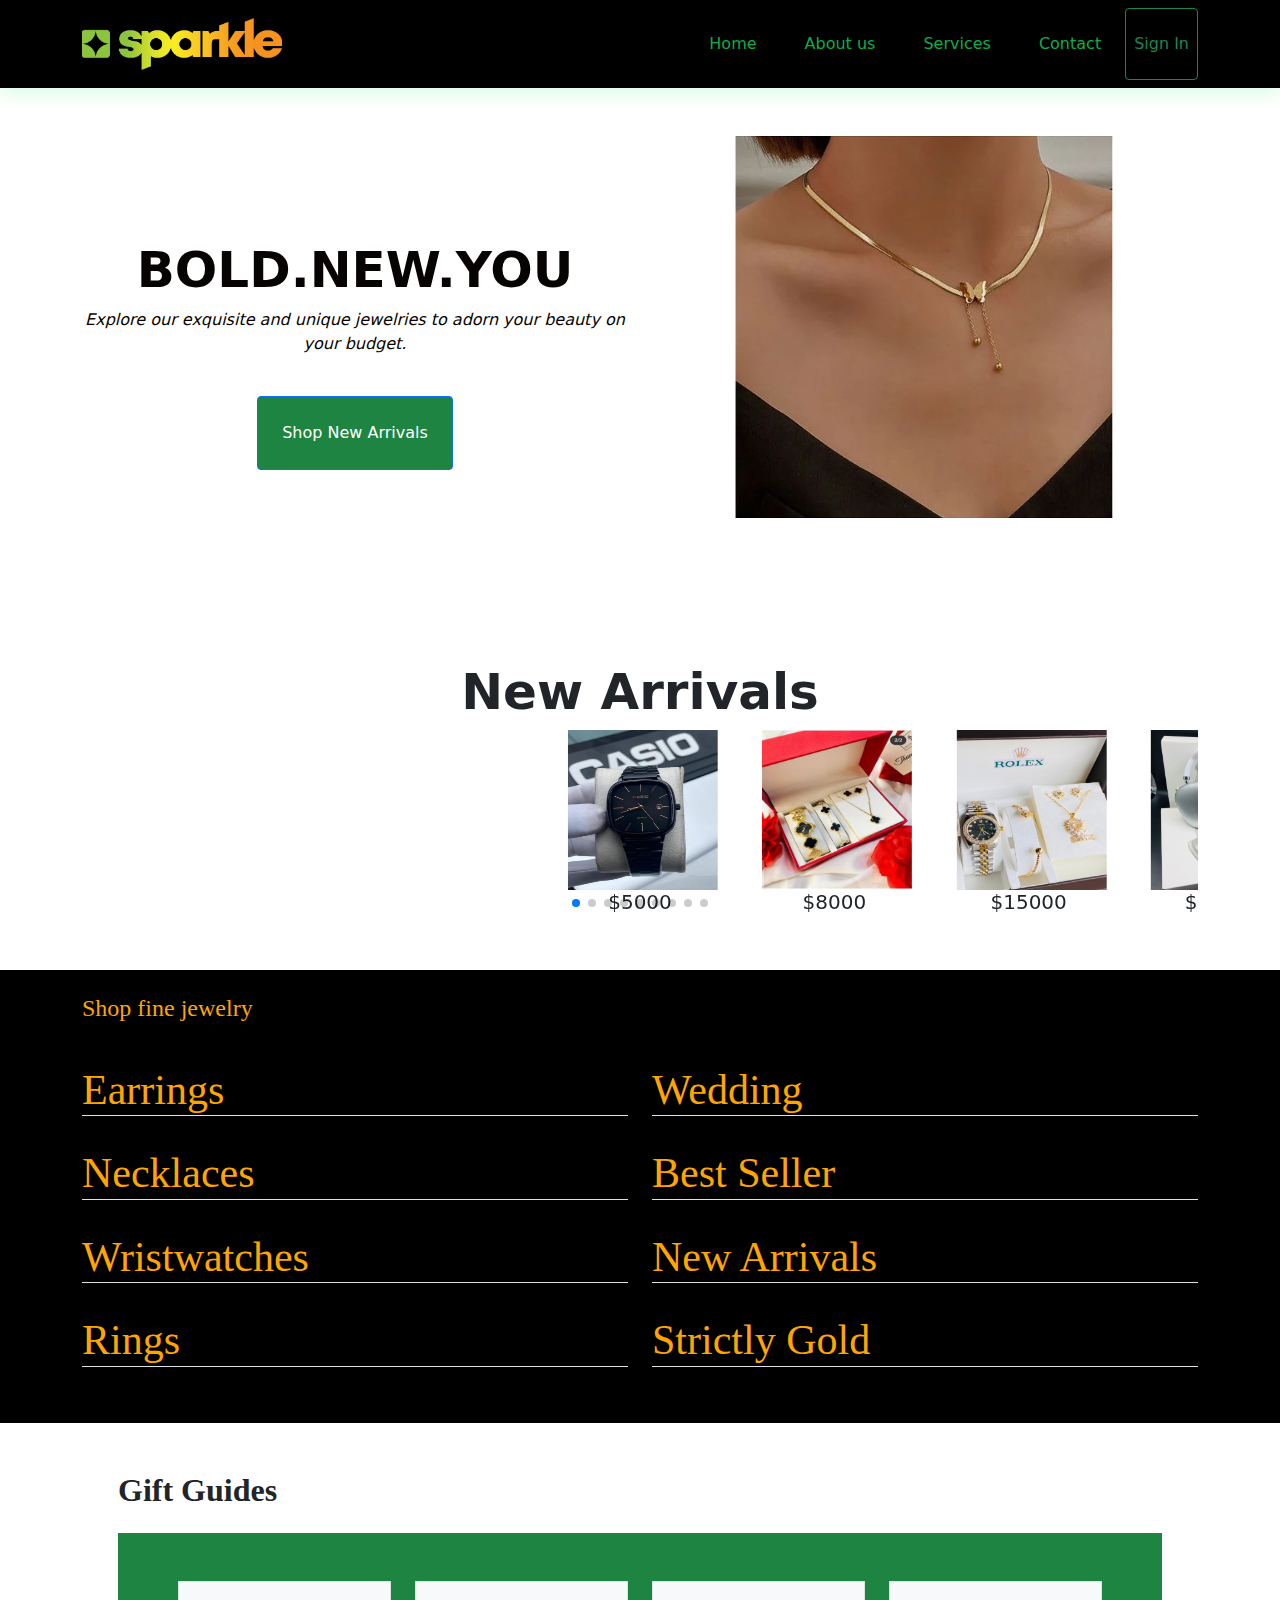
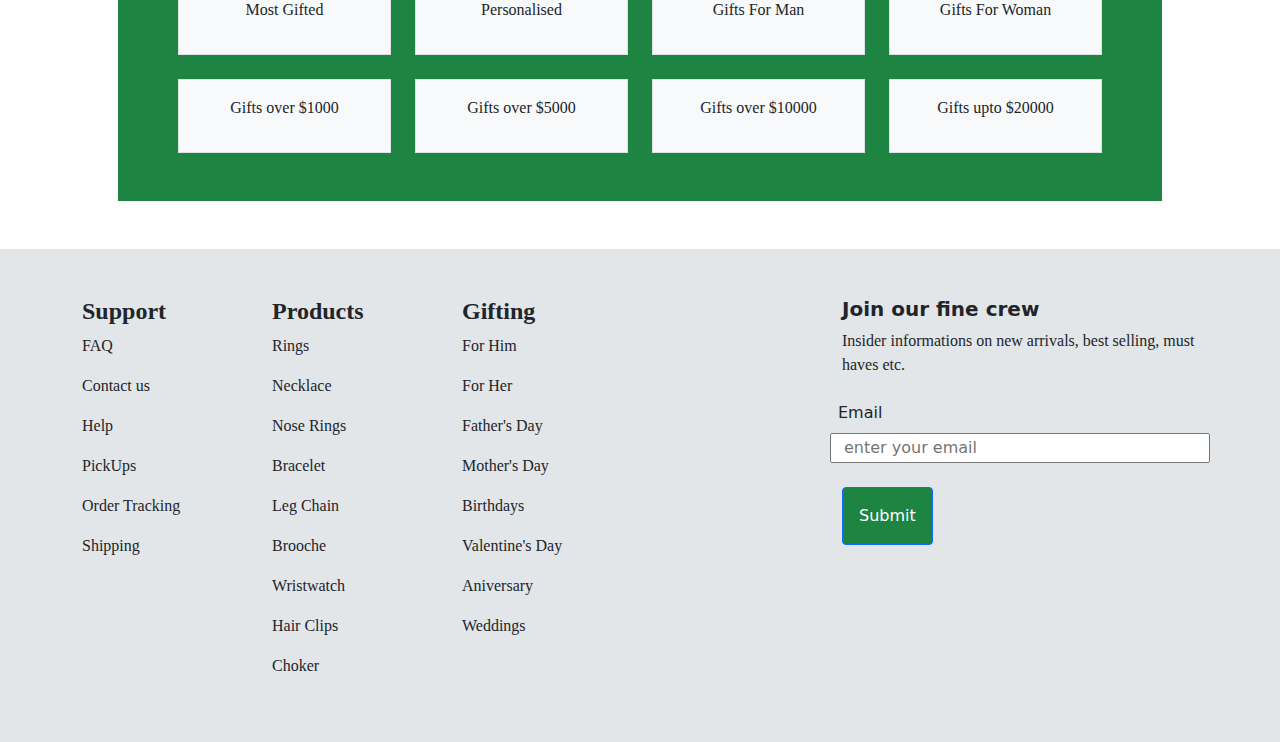
<file: index.html>
<!DOCTYPE html>
<html lang="en">
<head>
    <meta charset="UTF-8">
    <meta http-equiv="X-UA-Compatible" content="IE=edge">
    <meta name="viewport" content="width=device-width, initial-scale=1.0">
    <link rel="stylesheet" href="css/bootstrap.min.css">
    <link rel="stylesheet" href="css/style.css">
    <link
      rel="stylesheet"
      href="https://unpkg.com/swiper/swiper-bundle.min.css"
    />
    <title>Jewelleries</title>
</head>
<body>
    <div id="header-section">
        <nav class="navbar navbar-expand-lg navbar-light bg-light  shadow">
            <div class="container mx-auto">
              <a class="navbar-brand text-primary " href="#">
                  <img src="[data-uri]" alt="Shop.Sparkle" width="200">
              </a>
              <button class="navbar-toggler" type="button" data-bs-toggle="collapse" data-bs-target="#navbarSupportedContent" aria-controls="navbarSupportedContent" aria-expanded="false" aria-label="Toggle navigation">
                <span class="navbar-toggler-icon"></span>
              </button>
              <div class="collapse navbar-collapse" id="navbarSupportedContent">
                <ul class="navbar-nav ms-auto mb-2 mb-lg-0">
                  <li class="nav-item">
                    <a class="nav-link active text-secondary p-4" aria-current="page" href="index.html">Home</a>
                  </li>
                  <li>
                    <a class="nav-link active text-secondary p-4" aria-current="page" href="about.html">About us</a>
                  </li>
                  <li>
                    <a class="nav-link active text-secondary p-4" aria-current="page" href="#">Services</a>
                  </li>
                  <li>
                    <a class="nav-link active text-secondary p-4" aria-current="page" href="contact.html">Contact</a>
                  </li>                   
                  <button class="btn btn-outline-success p-2" type="submit">Sign In</button>
              </div>
            </div>
          </nav>
        </div>
    <div id="first-section" class="py-lg-5">
            <div class="container mx-auto">
                <div class="left-section text-center text-primary">
                    <div class="row">
                        <div class="col-lg-6 p-2">
                            <h2 class="fw-bolder bold pt-5 mt-5">BOLD.NEW.YOU</h2>
                            <p class="fst-italic fw-light pb-4">Explore our exquisite and unique jewelries to adorn your beauty on your budget.</p>
                            <a class="btn btn-primary p-4" href="#" role="button">Shop New Arrivals</a>
                        </div>
                        <div class="image-section col-lg-6">
                            <img src="img/neck.webp" alt="" width="70%">
                        </div>  
                    </div>        
                    
                </div>
               
            </div>

        </div>
        <div id="slider-section" class="py-lg-5">
            <div class="container mx-auto">
                <div class="text-center na pt-5">
                    <h1>New Arrivals</h1>
                </div>
                <div class="swiper mySwiper">
                    <div class="swiper-wrapper">
                      <div class="swiper-slide">
                          <div>
                              <div class="image">
                                <img src="img/1.jpeg" alt="">
                              </div>
                              <div class="text-center">
                                  <h5>$5000</h5>
                              </div>
                          </div>
                      </div>
                      <div class="swiper-slide">
                        <div>
                            <div class="image">
                              <img src="img/2.jpeg" alt="">
                            </div>
                            <div class="text-center">
                                <h5>$8000</h5>
                            </div>
                        </div>
                    </div>
                    <div class="swiper-slide">
                        <div>
                            <div class="image">
                              <img src="img/3.jpeg" alt="">
                            </div>
                            <div class="text-center">
                                <h5>$15000</h5>
                            </div>
                        </div>
                    </div>
                    <div class="swiper-slide">
                        <div>
                            <div class="image">
                              <img src="img/4.jpeg" alt="">
                            </div>
                            <div class="text-center">
                                <h5>$14000</h5>
                            </div>
                        </div>
                    </div>
                    <div class="swiper-slide">
                        <div>
                            <div class="image">
                              <img src="img/5.jpeg" alt="">
                            </div>
                            <div class="text-center">
                                <h5>$12000</h5>
                            </div>
                        </div>
                    </div>
                    <div class="swiper-slide">
                        <div>
                            <div class="image">
                              <img src="img/6.jpeg" alt="">
                            </div>
                            <div class="text-center">
                                <h5>$10000</h5>
                            </div>
                        </div>
                    </div>
                    <div class="swiper-slide">
                        <div>
                            <div class="image">
                              <img src="img/7.jpeg" alt="">
                            </div>
                            <div class="text-center">
                                <h5>$10000</h5>
                            </div>
                        </div>
                    </div>
                    <div class="swiper-slide">
                        <div>
                            <div class="image">
                              <img src="img/8.jpeg" alt="">
                            </div>
                            <div class="text-center">
                                <h5>$9000</h5>
                            </div>
                        </div>
                    </div>
                    <div class="swiper-slide">
                        <div>
                            <div class="image">
                              <img src="img/9.jpeg" alt="">
                            </div>
                            <div class="text-center">
                                <h5>$20000</h5>
                            </div>
                        </div>
                    </div>
                      
                    </div>
                    <div class="swiper-pagination"></div>
                  </div>
            </div>
        </div>
        <div id="shop-section" class="p-4">
          <div class="container mx-auto align-content-lg-center">
            <h4 class="fw-lighter">Shop fine jewelry</h4>
            <div class="row">
              <div class="left-section col-lg-6">
                <h1 class="border-bottom">Earrings</h1>
                <h1 class="border-bottom">Necklaces</h1>
                <h1 class="border-bottom">Wristwatches</h1>
                <h1 class="border-bottom">Rings</h1>
              </div>
              <div class="right-section col-lg-6">
                <h1 class="border-bottom">Wedding</h1>
                <h1 class="border-bottom">Best Seller</h1>
                <h1 class="border-bottom">New Arrivals</h1>
                <h1 class="border-bottom">Strictly Gold</h1>
              </div>
            </div>            
          </div>
        </div>
        <div id="gift-section">
          <div class="container mx-auto p-5">
            <h2 class="fw-bolder w-100% mb-4" >Gift Guides</h2>
            <div class="gift-box p-5 py-5">
              <div class="container overflow-hidden">
              <div class="row gy-4 text-center">
                <div class="col-lg-3">
                  <div class="p-3 border bg-light">
                    <p>Most Gifted</p>
                  </div>
                </div>
                <div class="col-lg-3">
                  <div class="p-3 border bg-light">
                    <p>Personalised</p>
                  </div>
                </div>
                <div class="col-lg-3">
                  <div class="p-3 border bg-light">
                    <p>Gifts For Man</p>
                  </div>
                </div>
                <div class="col-lg-3">
                  <div class="p-3 border bg-light">
                    <p>Gifts For Woman</p>
                  </div>
                </div>
                <div class="col-lg-3">
                  <div class="p-3 border bg-light">
                    <p>Gifts over $1000</p>
                  </div>
                </div>
                <div class="col-lg-3">
                  <div class="p-3 border bg-light">
                    <p>Gifts over $5000</p>
                  </div>
                </div>
                <div class="col-lg-3">
                  <div class="p-3 border bg-light">
                    <p>Gifts over $10000</p>
                  </div>
                </div>
                <div class="col-lg-3">
                  <div class="p-3 border bg-light">
                    <p>Gifts upto $20000</p>
                  </div>
                </div>
              </div>
            </div>
            </div>
          </div>
        </div>
        <div id="support-section">
          <div class="container mx-auto py-5">
            <div class="row">
              <div class="col-lg-2">
                <h4 class="fw-bold">Support</h4>
                <p>FAQ</p>
                <p>Contact us</p>
                <p>Help</p>
                <p>PickUps</p>
                <p>Order Tracking</p>
                <p>Shipping</p>
              </div>
              <div class="col-lg-2">
                <h4 class="fw-bold">Products</h4>
                <p>Rings</p>
                <p>Necklace</p>
                <p>Nose Rings</p>
                <p>Bracelet</p>
                <p>Leg Chain</p>
                <p>Brooche</p>
                <p>Wristwatch</p>
                <p>Hair Clips</p>
                <p>Choker</p>
              </div>
              <div class="col-lg-2">
                <h4 class="fw-bold">Gifting</h4>
                <p>For Him</p>
                <p>For Her</p>
                <p>Father's Day</p>
                <p>Mother's Day</p>
                <p>Birthdays</p>
                <p>Valentine's Day</p>
                <p>Aniversary</p>
                <p>Weddings</p>
              </div>
              <div class="col-lg-2">
                </div>
              <div class="col-lg-4">
                <h5 class="fw-bolder">Join our fine crew</h5>
                <p>Insider informations on new arrivals, best selling, must haves etc.</p>
                <div class="row text-lg-start">
                  <label for="email" class="p-2">Email</label>
                  <input type="text" placeholder="enter your email" class="mb-4">
                 
                </div>  
                <a class="btn btn-primary p-3 pt-3" href="#" role="button">Submit</a>          
              </div>
            </div>
            </div>
        </div>
        
                       
    <script src="js/bootstrap.min.js"></script>
    <script src="https://unpkg.com/swiper/swiper-bundle.min.js"></script>
    <script>
        var swiper = new Swiper(".mySwiper", {
          centeredSlides: true,
          grabCursor: true,
          pagination: {
            el: ".swiper-pagination",
            clickable: true,
          },
          autoplay: {
          delay: 1500,
          disableOnInteraction: false,
        },
        breakpoints: {
          425: {
            slidesPerView: 2,
            spaceBetween: 20,
          },
          768: {
            slidesPerView: 4,
            spaceBetween: 40,
          },
          1024: {
            slidesPerView: 6,
            spaceBetween: 50,
          },
        },
        });
      </script>
     
</body>
</html>
</file>
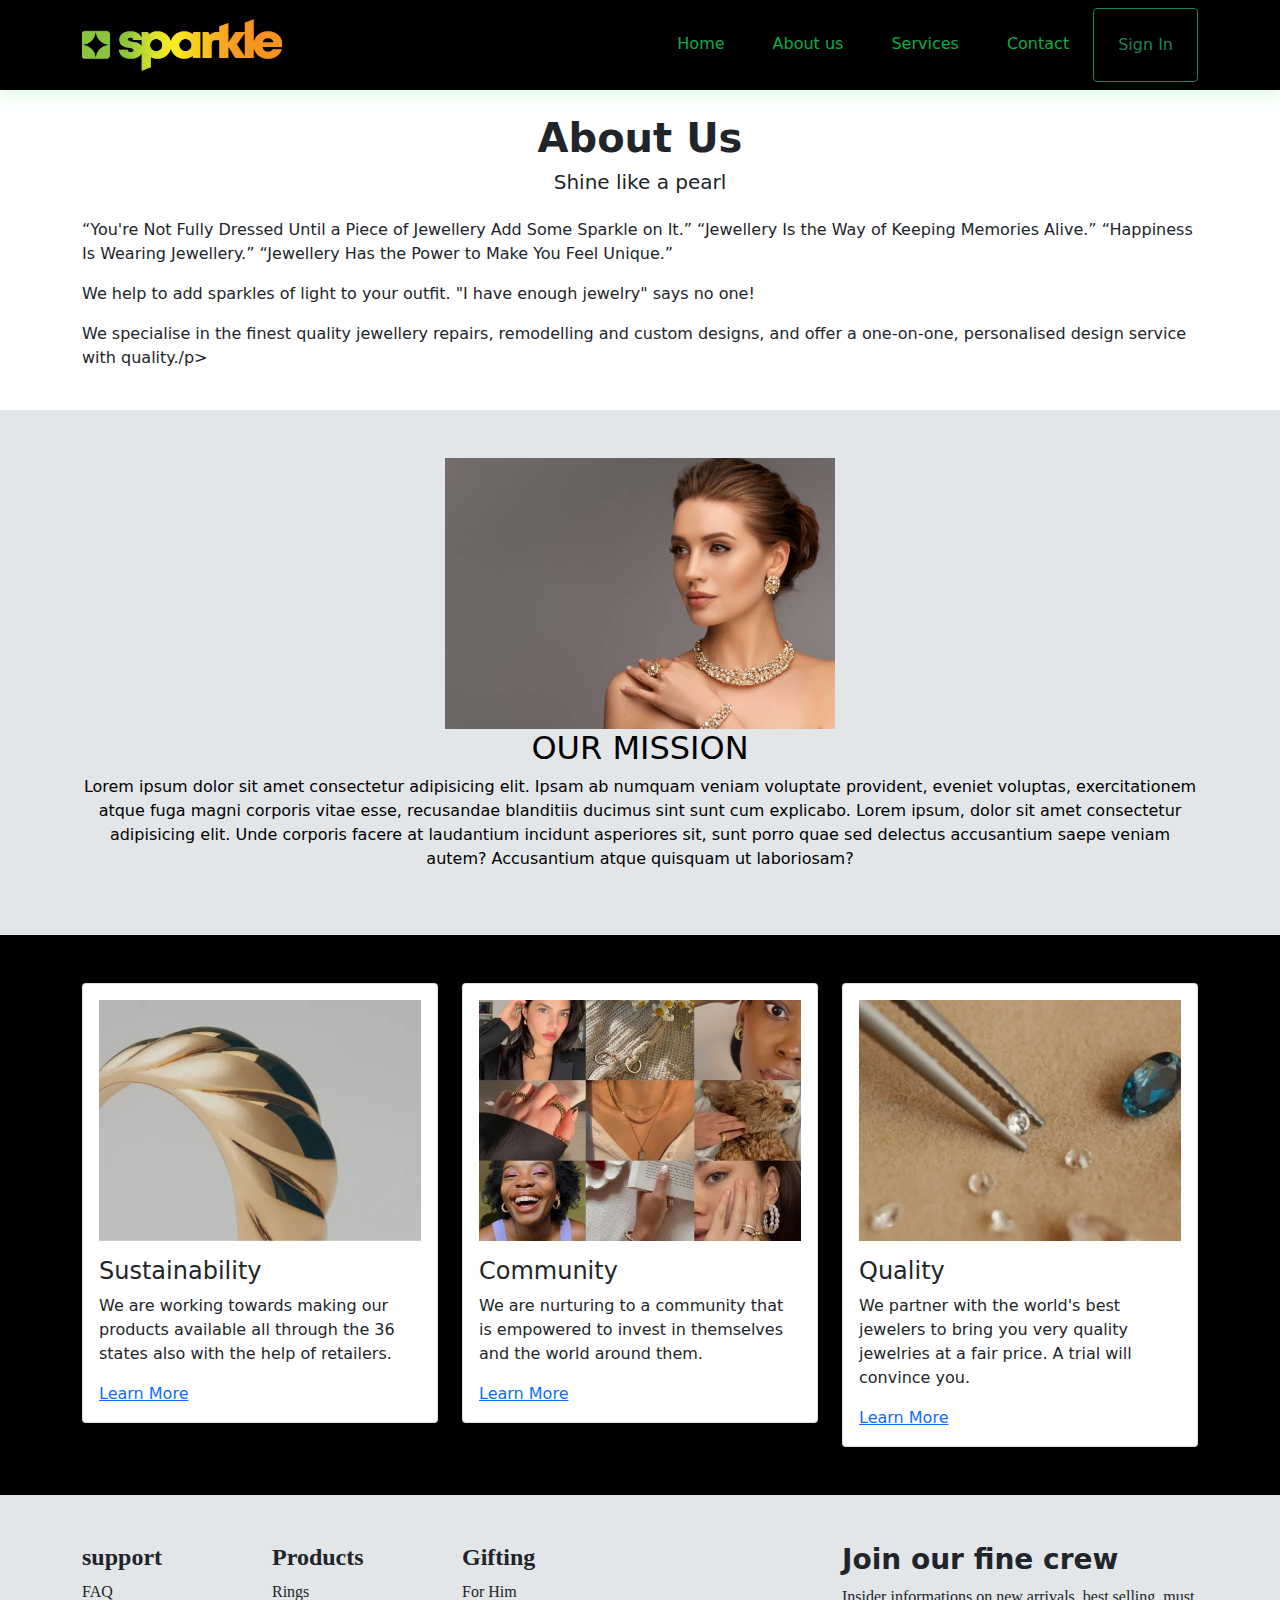
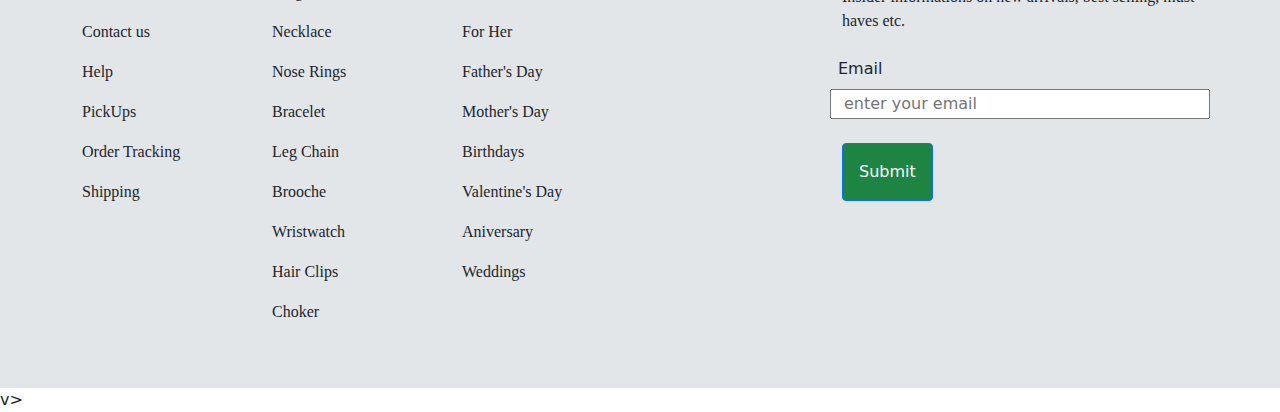
<file: about.html>
<!DOCTYPE html>
<html lang="en">
<head>
    <meta charset="UTF-8">
    <meta http-equiv="X-UA-Compatible" content="IE=edge">
    <meta name="viewport" content="width=device-width, initial-scale=1.0">
    <link rel="stylesheet" href="css/bootstrap.min.css">
    <link rel="stylesheet" href="css/style.css">
    <title>aboutUs</title>
</head>
<body>
    <div id="header-section">
        <nav class="navbar navbar-expand-lg navbar-light bg-light  shadow">
            <div class="container mx-auto">
              <a class="navbar-brand text-primary " href="#">
                  <img src="[data-uri]" alt="Shop.Sparkle" width="200">
              </a>
              <button class="navbar-toggler" type="button" data-bs-toggle="collapse" data-bs-target="#navbarSupportedContent" aria-controls="navbarSupportedContent" aria-expanded="false" aria-label="Toggle navigation">
                <span class="navbar-toggler-icon"></span>
              </button>
              <div class="collapse navbar-collapse" id="navbarSupportedContent">
                <ul class="navbar-nav ms-auto mb-2 mb-lg-0">
                  <li class="nav-item">
                    <a class="nav-link active text-secondary p-4" aria-current="page" href="index.html">Home</a>
                  </li>
                  <li>
                    <a class="nav-link active text-secondary p-4" aria-current="page" href="about.html">About us</a>
                  </li>
                  <li>
                    <a class="nav-link active text-secondary p-4" aria-current="page" href="#">Services</a>
                  </li>
                  <li>
                    <a class="nav-link active text-secondary p-4" aria-current="page" href="contact.html">Contact</a>
                  </li>                   
                  <button class="btn btn-outline-success p-4" type="submit">Sign In</button>
              </div>
            </div>
          </nav>
        </div>
    <div id="about-section" class="p-4">
        <div class="container mx-auto">
            <div class="text-center">
                <h1 class="fw-bolder">About Us</h1>
                <h5 class="pb-3">Shine like a pearl</h5>
            </div>
            <p>“You're Not Fully Dressed Until a Piece of Jewellery Add Some Sparkle on It.” “Jewellery Is the Way of Keeping Memories Alive.” “Happiness Is Wearing Jewellery.” “Jewellery Has the Power to Make You Feel Unique.”
            </p>  
            <p>We help to add sparkles of light to your outfit. "I have enough jewelry" says no one! </p> 
            <p>We specialise in the finest quality jewellery repairs, remodelling and custom designs, and offer a one-on-one, personalised design service with quality./p>      
        </div>

        </div>    
        <div id="mission-section">
             <div class="container mx-auto py-5">
                 <div class="mission">
                    <img src="img/mission 1.jpg" alt="Snow" style="width:35%;">
                    <div class="fw-bolder">
                      <h2>OUR MISSION</h2>
                    </div>
                    <p>Lorem ipsum dolor sit amet consectetur adipisicing elit. Ipsam ab numquam veniam voluptate provident, eveniet voluptas, exercitationem atque fuga magni corporis vitae esse, recusandae blanditiis ducimus sint sunt cum explicabo. Lorem ipsum, dolor sit amet consectetur adipisicing elit. Unde corporis facere at laudantium incidunt asperiores sit, sunt porro quae sed delectus accusantium saepe veniam autem? Accusantium atque quisquam ut laboriosam?</p>
                  </div>
                 </div>
                  
        </div>
        <div id="sustain-section">
            <div class="container mx-auto py-5 ">
                <div class="row">
                    <div class="col-lg-4">
                    <div class="card">
                        <div class="card-body">
                            <div class="row">
                                <img src="img/sustain.webp" alt="">
                                <h4 class="pt-3">Sustainability</h4>
                                <p>We are working towards making our products available all through the 36 states also with the help of retailers.</p>
                                <a href="learn">Learn More</a>
                            </div>
                        </div>
                      
                    </div>
                </div>
                <div class="col-lg-4">
                    <div class="card">
                        <div class="card-body">
                            <div class="row">
                                <img src="img/community.webp" alt="">
                                <h4 class="pt-3">Community</h4>
                                <p>We are nurturing to a community that is empowered to invest in themselves and the world around them.</p>
                                <a href="learn">Learn More</a>
                            </div>
    
                        </div>
                    </div>
                </div>
                <div class="col-lg-4">
                    <div class="card">
                       <div class="card-body">
                        <div class="row">
                            <img src="img/Quality.webp" alt="">
                            <h4 class="pt-3">Quality</h4>
                            <p>We partner with the world's best jewelers to bring you very quality jewelries at a fair price. A trial will convince you.</p>
                            <a href="learn">Learn More</a>
                        </div>
                       </div>
                    </div>
                </div>
                </div>
            </div>
        </div>
        <div id="support-section">
            <div class="container mx-auto py-5">
              <div class="row">
                <div class="col-lg-2">
                  <h4 class="fw-bold">support</h4>
                  <p>FAQ</p>
                  <p>Contact us</p>
                  <p>Help</p>
                  <p>PickUps</p>
                  <p>Order Tracking</p>
                  <p>Shipping</p>
                </div>
                <div class="col-lg-2">
                  <h4 class="fw-bold">Products</h4>
                  <p>Rings</p>
                  <p>Necklace</p>
                  <p>Nose Rings</p>
                  <p>Bracelet</p>
                  <p>Leg Chain</p>
                  <p>Brooche</p>
                  <p>Wristwatch</p>
                  <p>Hair Clips</p>
                  <p>Choker</p>
                </div>
                <div class="col-lg-2">
                  <h4 class="fw-bold">Gifting</h4>
                  <p>For Him</p>
                  <p>For Her</p>
                  <p>Father's Day</p>
                  <p>Mother's Day</p>
                  <p>Birthdays</p>
                  <p>Valentine's Day</p>
                  <p>Aniversary</p>
                  <p>Weddings</p>
                </div>
                <div class="col-lg-2">
                  </div>
                <div class="col-lg-4">
                  <h3 class="fw-bolder">Join our fine crew</h3>
                  <p>Insider informations on new arrivals, best selling, must haves etc.</p>
                  <div class="row text-lg-start">
                    <label for="email" class="p-2">Email</label>
                    <input type="text" placeholder="enter your email" class="mb-4">
                   
                  </div>  
                  <a class="btn btn-primary p-3 pt-3" href="#" role="button">Submit</a>          
                </div>
              </div>
              </div>
          </div>
          v>
  <script src="js/bootstrap.min.js"></script>  
</body>
</html>
</file>
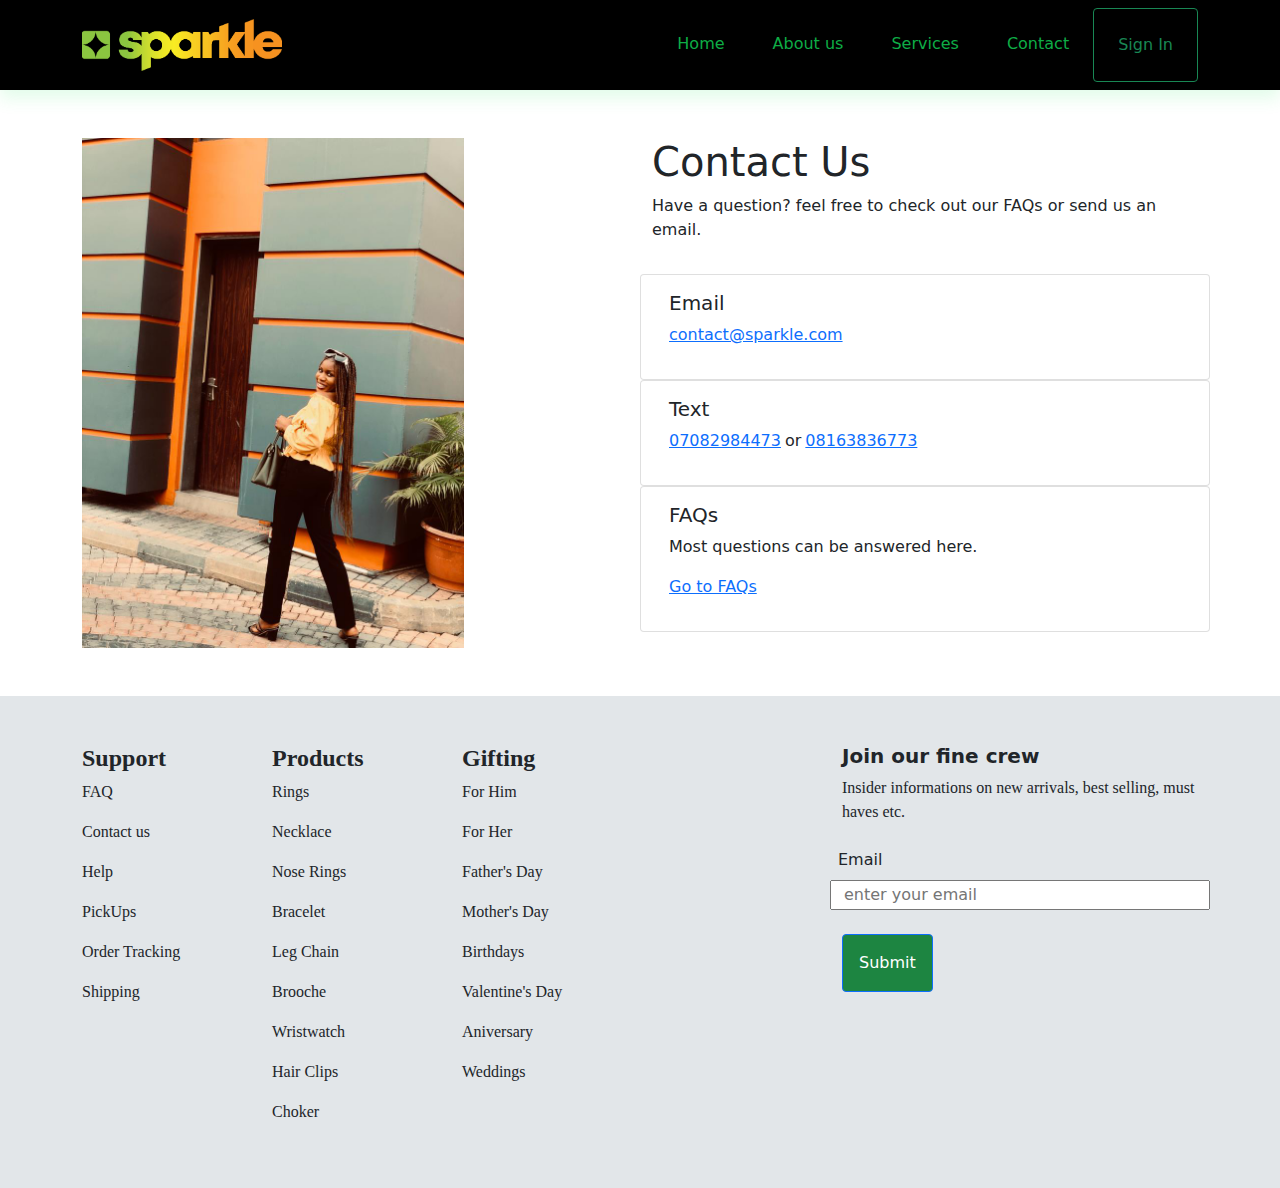
<file: contact.html>
<!DOCTYPE html>
<html lang="en">
<head>
    <meta charset="UTF-8">
    <meta http-equiv="X-UA-Compatible" content="IE=edge">
    <meta name="viewport" content="width=device-width, initial-scale=1.0">
    <link rel="stylesheet" href="css/bootstrap.min.css">
    <link rel="stylesheet" href="css/style.css">
    <title>contactUs</title>
</head>
<body>
    <div id="header-section">
        <nav class="navbar navbar-expand-lg navbar-light bg-light  shadow">
            <div class="container mx-auto">
              <a class="navbar-brand text-primary " href="#">
                  <img src="[data-uri]" alt="Shop.Sparkle" width="200">
              </a>
              <button class="navbar-toggler" type="button" data-bs-toggle="collapse" data-bs-target="#navbarSupportedContent" aria-controls="navbarSupportedContent" aria-expanded="false" aria-label="Toggle navigation">
                <span class="navbar-toggler-icon"></span>
              </button>
              <div class="collapse navbar-collapse" id="navbarSupportedContent">
                <ul class="navbar-nav ms-auto mb-2 mb-lg-0">
                  <li class="nav-item">
                    <a class="nav-link active text-secondary p-4" aria-current="page" href="index.html">Home</a>
                  </li>
                  <li>
                    <a class="nav-link active text-secondary p-4" aria-current="page" href="about.html">About us</a>
                  </li>
                  <li>
                    <a class="nav-link active text-secondary p-4" aria-current="page" href="#">Services</a>
                  </li>
                  <li>
                    <a class="nav-link active text-secondary p-4" aria-current="page" href="contact.html">Contact</a>
                  </li>                   
                  <button class="btn btn-outline-success p-4" type="submit">Sign In</button>
              </div>
            </div>
          </nav>
        </div>
    <div id="contact-section">
        <div class="container mx-auto py-5">
            <div class="row">
                <div class="col-lg-6 align-content-center">
                    <img src="img/contact.jpeg" alt="" width="70%">
                </div>
                <div class="col-lg-6">
                  <h1>Contact Us</h1>
                  <p class="pb-3">Have a question? feel free to check out our FAQs or send us an email.</p>
                  <div class="row">
                    <div class="card">
                        <div class="card-body">
                            <div class="row">
                              <div class="col-lg-6">
                                  <h5>Email</h5>
                                  <p> <a href="mrmdauda@gmail.com">contact@sparkle.com</a></p>
                              </div>
                              
                            </div>
                            
                        </div>
                    </div>
  
                    <div class="card">
                        <div class="card-body">
                            <div class="row">
                              <div class="col-lg-6">
                                  <h5>Text</h5>
                                  <div class="d-flex">
                                    <p> <a href="mrmdauda@gmail.com">07082984473</a></p>
                                    <p class="me-1 ms-1">or</p>
                                    <p> <a href="#">08163836773</a></p>
                                  </div>
                                 
                              </div>
                              
                            </div>
                            
                        </div>
                    </div>
                    <div class="card">
                        <div class="card-body">
                            <div class="row">
                              <div class="col-lg-9">
                                  <h5>FAQs</h5>
                                  <p>Most questions can be answered here.</p>
                                  <div class="d-flex">
                                    <p> <a href="mrmdauda@gmail.com">Go to FAQs</a></p>
                                  </div>
                                 
                              </div>
                              
                            </div>
                            
                        </div>
                    </div>

                  </div>
                

                </div>
            </div>
        </div>
    </div>
    <div id="support-section">
        <div class="container py-5">
          <div class="row">
            <div class="col-lg-2">
              <h4 class="fw-bold">Support</h4>
              <p>FAQ</p>
              <p>Contact us</p>
              <p>Help</p>
              <p>PickUps</p>
              <p>Order Tracking</p>
              <p>Shipping</p>
            </div>
            <div class="col-lg-2">
              <h4 class="fw-bold">Products</h4>
              <p>Rings</p>
              <p>Necklace</p>
              <p>Nose Rings</p>
              <p>Bracelet</p>
              <p>Leg Chain</p>
              <p>Brooche</p>
              <p>Wristwatch</p>
              <p>Hair Clips</p>
              <p>Choker</p>
            </div>
            <div class="col-lg-2">
              <h4 class="fw-bold">Gifting</h4>
              <p>For Him</p>
              <p>For Her</p>
              <p>Father's Day</p>
              <p>Mother's Day</p>
              <p>Birthdays</p>
              <p>Valentine's Day</p>
              <p>Aniversary</p>
              <p>Weddings</p>
            </div>
            <div class="col-lg-2">
              </div>
            <div class="col-lg-4">
              <h5 class="fw-bolder">Join our fine crew</h5>
              <p>Insider informations on new arrivals, best selling, must haves etc.</p>
              <div class="row text-lg-start">
                <label for="email" class="p-2">Email</label>
                <input type="text" placeholder="enter your email" class="mb-4">
               
              </div>  
              <a class="btn btn-primary p-3 pt-3" href="#" role="button">Submit</a>          
            </div>
          </div>
          </div>
      </div>
     
<script src="js/bootstrap.min.js"></script>
</body>
</html>
</file>
<file: css/style.css>
.text-secondary {
    color: rgb(14, 173, 70) !important;
}

.shadow {
    box-shadow: 0 .5rem 1rem rgba(56, 232, 109, 0.15)!important;   
}

.navbar-light .navbar-toggler-icon {
    background-color: #fff;
}

.nav-link:hover {
    scale: 1.1;
    transform: scale(1.18);
    -webkit-transform: scale(1.18);
    -moz-transform: scale(1.18);
    -ms-transform: scale(1.18);
    -o-transform: scale(1.18);
}

#slider-section img {
    height: 160px;
    width: 150px;
}

.text-primary {
    color: rgb(7, 3, 2) !important;
}

.bold, .na h1 {  
    font-size: 50px;
    font-weight: bolder;
}

.btn-primary, 
#gift-section .gift-box  {
   background-color: rgb(29, 133, 65) !important;
}

#shop-section h4 {
    margin-bottom: 42px;
    font-size: 24px;
    font-family: "brandon-grotesque";
} 

#shop-section h1 {
    margin-bottom: 32px;
    font-size: 42px;
    font-family: "KapraNeue";
}

#shop-section {
    background: #000;
    color: orange;
}

#gift-section h2, #gift-section p, #support-section p {
    font-family: "brandon-grotesque";
}

.border:hover {
    transform: scale(1.15);
    color: rgb(30, 191, 30);
    transition: cubic-bezier(0.075, 0.82, 0.165, 1);
    cursor: pointer;
}

#support-section, #mission-section {
    background: #e2e6e9;
}
#support-section h4 {
    font-family: "KapraNeue";
}

#media-section, #sustain-section, .navbar {
    background: #000 !important;
}

#footer-section .container h5 {
    color: #e2e6e9;
    font-family: "brandon-grotesque";
}

#mission-section .container .mission {
    position: relative;
    text-align: center;
    color: #000;

  }

  #mission-section .centered {
    position: absolute;
    top: 50%;
    left: 50%;
    transform: translate(-50%, -50%);
    font-size: 54px;
    font-weight: bolder;
    }
</file>
